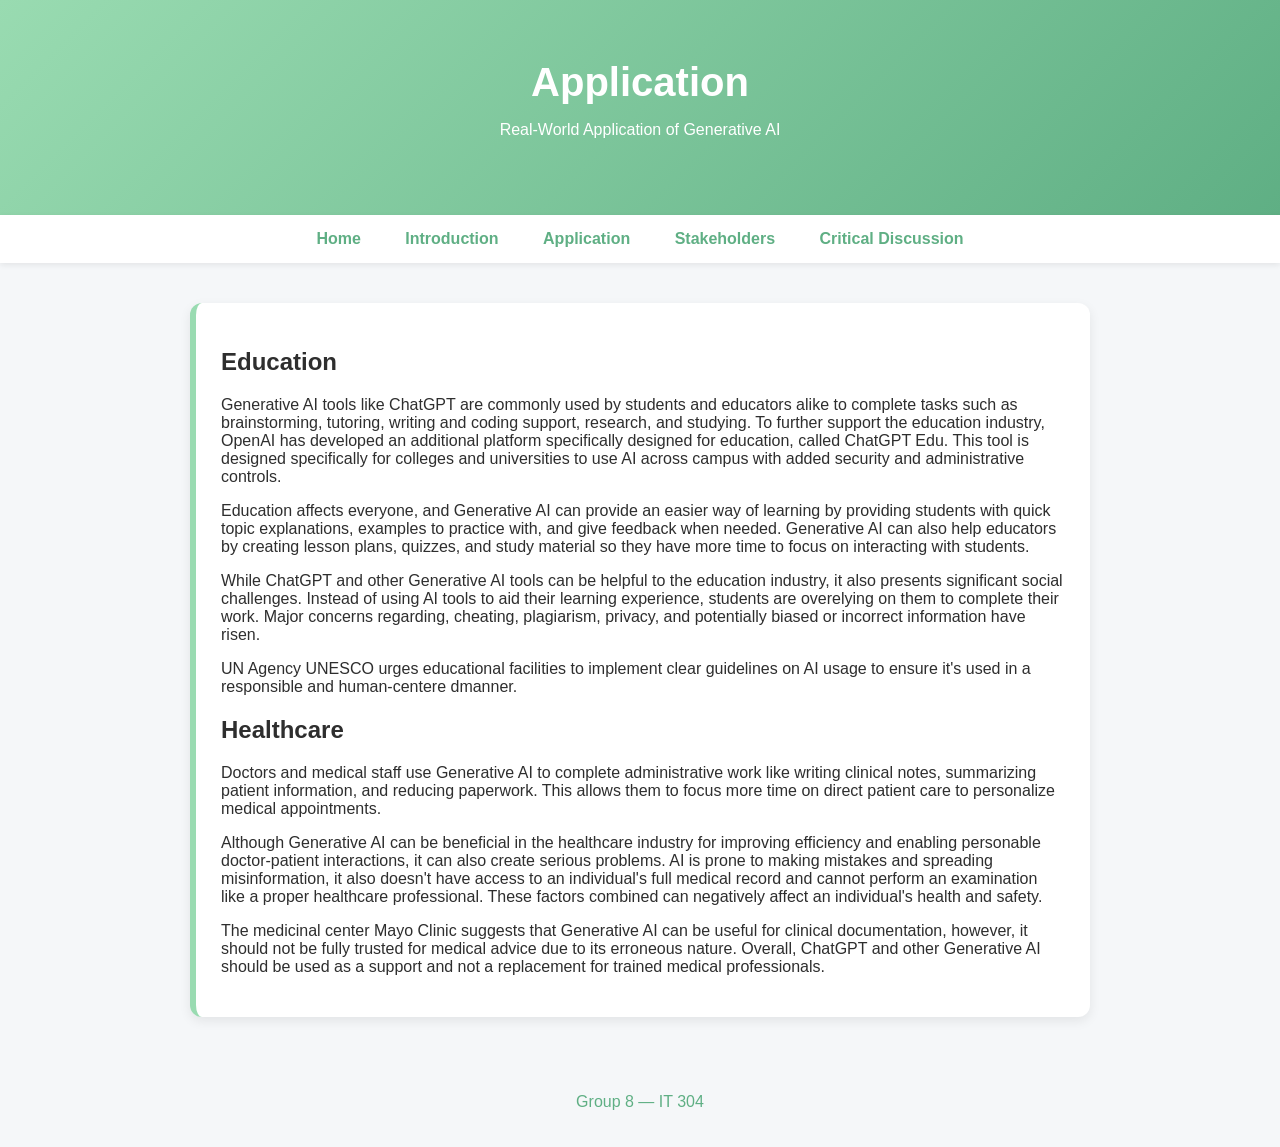
<file: application.html>
<!DOCTYPE html>
<html lang="en">
<head>
    <meta charset="UTF-8">
    <meta name="viewport" content="width=device-width, initial-scale=1.0">
    <title>Applications</title>
    <link rel="stylesheet" href="style.css">
</head>

<body>

<header class="hero">
    <h1>Application</h1>
    <p>Real‑World Application of Generative AI</p>
</header>

<nav class="navbar">
    <a href="index.html">Home</a>
    <a href="introduction.html">Introduction</a>
    <a href="application.html">Application</a>
    <a href="stakeholders.html">Stakeholders</a>
    <a href="criticaldiscussion.html">Critical Discussion</a>
</nav>

<div class="container">
    <div class="card">
        <h2>Education</h2>
        <p>Generative AI tools like ChatGPT are commonly used by students and educators alike to complete 
  tasks such as brainstorming, tutoring, writing and coding support, research, and studying. To
  further support the education industry, OpenAI has developed an additional platform specifically 
  designed for education, called ChatGPT Edu. This tool is designed specifically for colleges and 
  universities to use AI across campus with added security and administrative controls.</p>
        
        <p>Education affects everyone, and Generative AI can provide an easier way of learning by 
  providing students with quick topic explanations, examples to practice with, and give feedback when 
  needed. Generative AI can also help educators by creating lesson plans, quizzes, and study material
  so they have more time to focus on interacting with students.</p>

        <p>While ChatGPT and other Generative AI tools can be helpful to the education industry, it also
  presents significant social challenges. Instead of using AI tools to aid their learning experience, 
  students are overelying on them to complete their work. Major concerns regarding, cheating, plagiarism,
  privacy, and potentially biased or incorrect information have risen. </p>

        <p>UN Agency UNESCO urges educational facilities to implement clear guidelines on AI usage to ensure
  it's used in a responsible and human-centere dmanner.</p>
      
        <h2>Healthcare</h2>

        <p>Doctors and medical staff use Generative AI to complete administrative work like writing clinical notes,
    summarizing patient information, and reducing paperwork. This allows them to focus more time on direct
    patient care to personalize medical appointments.</p>
        
        <p>Although Generative AI can be beneficial in the healthcare industry for improving efficiency and enabling
  personable doctor-patient interactions, it can also create serious problems. AI is prone to making mistakes
  and spreading misinformation, it also doesn't have access to an individual's full medical record and cannot
  perform an examination like a proper healthcare professional. These factors combined can negatively affect 
  an individual's health and safety.</p>
        
        <p>The medicinal center Mayo Clinic suggests that Generative AI can be useful for clinical documentation, 
  however, it should not be fully trusted for medical advice due to its erroneous nature. Overall, ChatGPT and 
  other Generative AI should be used as a support and not a replacement for trained medical professionals.</p>
    </div>
</div>

<footer>
    <p>Group 8 — IT 304</p>
</footer>

</body>
</html>
</file>
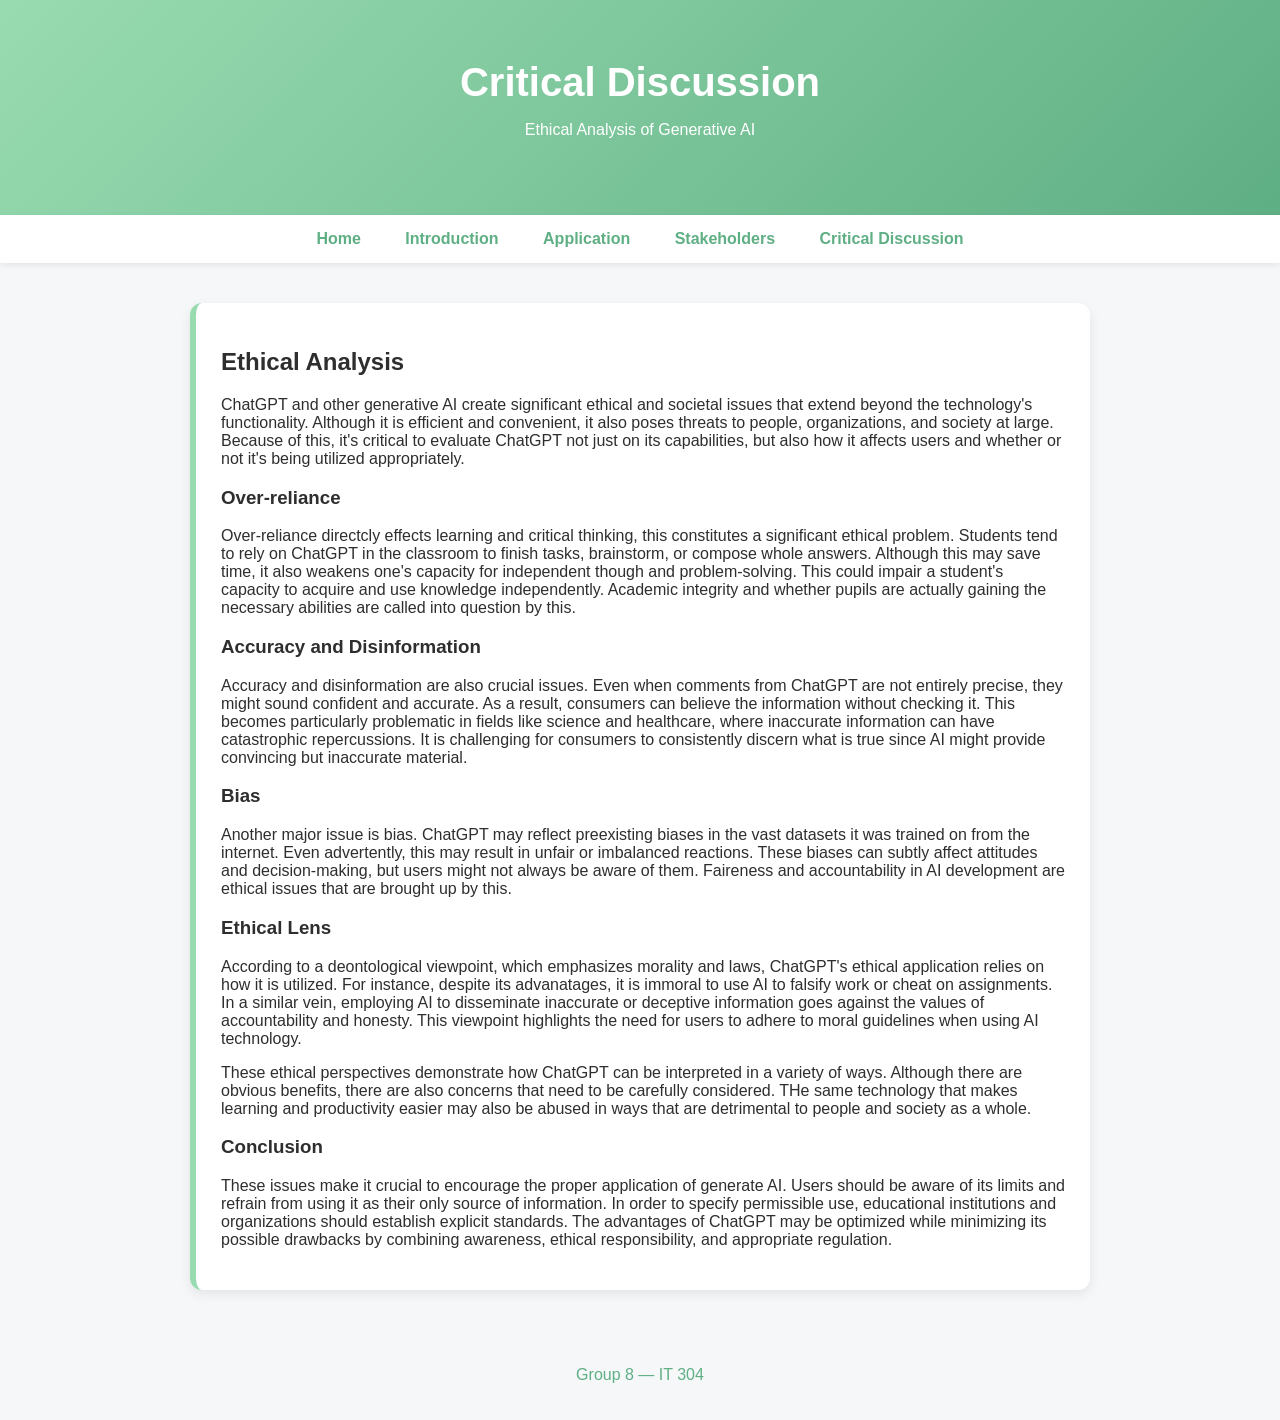
<file: criticaldiscussion.html>
<!DOCTYPE html>
<html lang="en">
<head>
    <meta charset="UTF-8">
    <meta name="viewport" content="width=device-width, initial-scale=1.0">
    <title>Critical Discussion</title>
    <link rel="stylesheet" href="style.css">
</head>

<body>

<header class="hero">
    <h1>Critical Discussion</h1>
    <p>Ethical Analysis of Generative AI</p>
</header>

<nav class="navbar">
    <a href="index.html">Home</a>
    <a href="introduction.html">Introduction</a>
    <a href="application.html">Application</a>
    <a href="stakeholders.html">Stakeholders</a>
    <a href="criticaldiscussion.html">Critical Discussion</a>
</nav>

<div class="container">
    <div class="card">
        <h2>Ethical Analysis</h2>
        <p>ChatGPT and other generative AI create significant ethical and societal issues that
        extend beyond the technology's functionality. Although it is efficient and convenient, it
        also poses threats to people, organizations, and society at large. Because of this, it's critical
        to evaluate ChatGPT not just on its capabilities, but also how it affects users and whether or not 
        it's being utilized appropriately.</p>

        <h3>Over-reliance</h3>
        <p>Over-reliance directcly effects learning and critical thinking, this constitutes a significant
        ethical problem. Students tend to rely on ChatGPT in the classroom to finish tasks, brainstorm, or 
        compose whole answers. Although this may save time, it also weakens one's capacity for independent 
        though and problem-solving. This could impair a student's capacity to acquire and use knowledge 
        independently. Academic integrity and whether pupils are actually gaining the necessary abilities
        are called into question by this.</p>

        <h3>Accuracy and Disinformation</h3>
        <p>Accuracy and disinformation are also crucial issues. Even when comments from ChatGPT are not 
        entirely precise, they might sound confident and accurate. As a result, consumers can believe the
        information without checking it. This becomes particularly problematic in fields like science and 
        healthcare, where inaccurate information can have catastrophic repercussions. It is challenging 
        for consumers to consistently discern what is true since AI might provide convincing but inaccurate
        material.</p>
        
        <h3>Bias</h3>
        <p>Another major issue is bias. ChatGPT may reflect preexisting biases in the vast datasets it was 
        trained on from the internet. Even advertently, this may result in unfair or imbalanced reactions. 
        These biases can subtly affect attitudes and decision-making, but users might not always be aware of 
        them. Faireness and accountability in AI development are ethical issues that are brought up by this.</p>

        <h3>Ethical Lens</h3>
        <p>According to a deontological viewpoint, which emphasizes morality and laws, ChatGPT's ethical application
        relies on how it is utilized. For instance, despite its advanatages, it is immoral to use AI to falsify work
        or cheat on assignments. In a similar vein, employing AI to disseminate inaccurate or deceptive information
        goes against the values of accountability and honesty. This viewpoint highlights the need for users to adhere to 
        moral guidelines when using AI technology.</p>

        <p>These ethical perspectives demonstrate how ChatGPT can be interpreted in a variety of ways. Although there
        are obvious benefits, there are also concerns that need to be carefully considered. THe same technology that makes
        learning and productivity easier may also be abused in ways that are detrimental to people and society as a whole.</p>

        <h3>Conclusion</h3>
        <p>These issues make it crucial to encourage the proper application of generate AI. Users should be aware of its
        limits and refrain from using it as their only source of information. In order to specify permissible use,
        educational institutions and organizations should establish explicit standards. The advantages of ChatGPT may be 
        optimized while minimizing its possible drawbacks by combining awareness, ethical responsibility, and appropriate regulation.</p>
    </div>
</div>

<footer>
    <p>Group 8 — IT 304</p>
</footer>

</body>
</html>
</file>
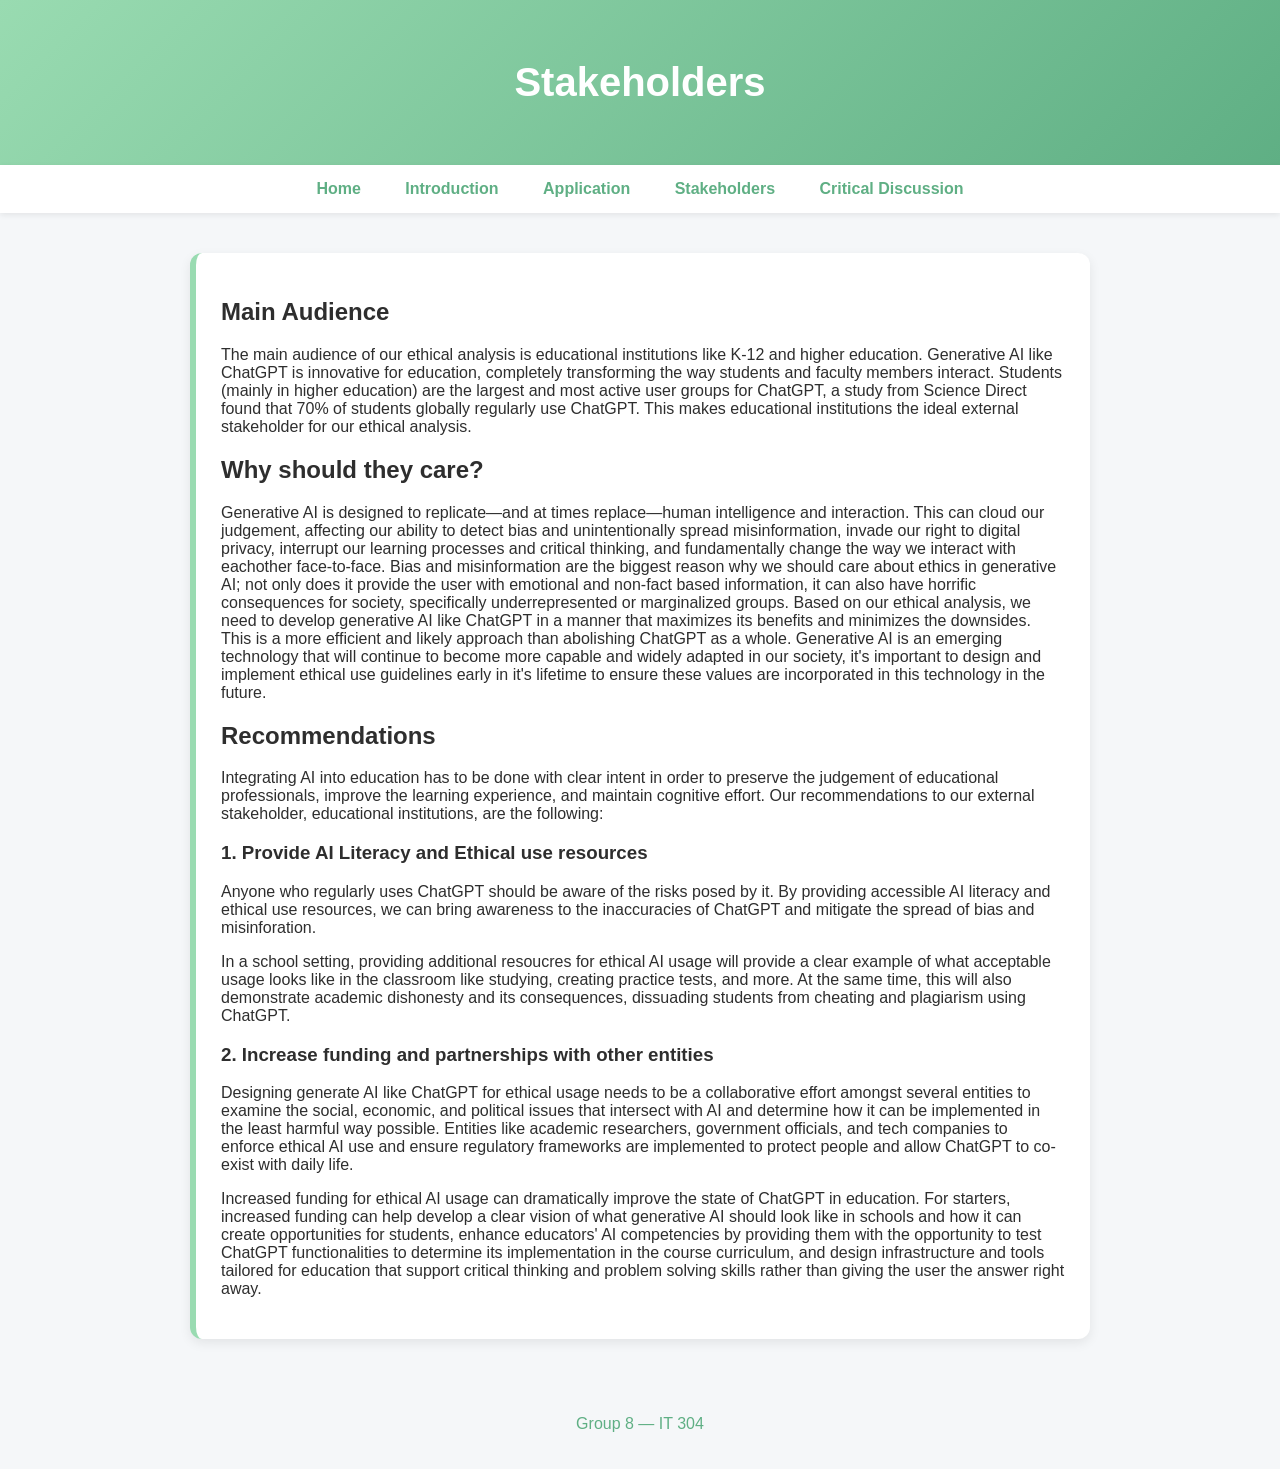
<file: stakeholders.html>
<!DOCTYPE html>
<html lang="en">
<head>
    <meta charset="UTF-8">
    <meta name="viewport" content="width=device-width, initial-scale=1.0">
    <title>Stakeholders</title>
    <link rel="stylesheet" href="style.css">
</head>

<body>

<header class="hero">
    <h1>Stakeholders</h1>
  
</header>

<nav class="navbar">
   <a href="index.html">Home</a>
    <a href="introduction.html">Introduction</a>
    <a href="application.html">Application</a>
    <a href="stakeholders.html">Stakeholders</a>
    <a href="criticaldiscussion.html">Critical Discussion</a>
</nav>

<div class="container">
    <div class="card">
        <h2>Main Audience</h2>
        <p>The main audience of our ethical analysis is educational institutions like K-12 and higher education. 
            Generative AI like ChatGPT is innovative for education, completely transforming the way students and 
            faculty members interact. Students (mainly in higher education) are the largest and most active
            user groups for ChatGPT, a study from Science Direct found that 70% of students globally regularly
            use ChatGPT. This makes educational institutions the ideal external stakeholder for our ethical 
            analysis.</p>

        <h2>Why should they care?</h2>
        <p>Generative AI is designed to replicate—and at times replace—human intelligence and interaction. This can cloud our judgement, 
        affecting our ability to detect bias and unintentionally spread misinformation, invade our right to digital privacy, interrupt our
        learning processes and critical thinking, and fundamentally change the way we interact with eachother face-to-face. Bias and misinformation
        are the biggest reason why we should care about ethics in generative AI; not only does it provide the user with emotional and non-fact based
        information, it can also have horrific consequences for society, specifically underrepresented or marginalized groups. Based on our ethical 
        analysis, we need to develop generative AI like ChatGPT in a manner that maximizes its benefits and minimizes the downsides. This is a more 
        efficient and likely approach than abolishing ChatGPT as a whole. Generative AI is an emerging technology that will continue to become more capable 
        and widely adapted in our society, it's important to design and implement ethical use guidelines early in it's lifetime to ensure these values are 
        incorporated in this technology in the future. 
        </p>


        <h2>Recommendations</h2>
        <p>Integrating AI into education has to be done with clear intent in order to preserve
            the judgement of educational professionals, improve the learning experience, 
            and maintain cognitive effort. Our recommendations to our external stakeholder, 
            educational institutions, are the following:</p>

        <h3>1. Provide AI Literacy and Ethical use resources</h3>
        <p>Anyone who regularly uses ChatGPT should be aware of the risks 
        posed by it. By providing accessible AI literacy and ethical use 
        resources, we can bring awareness to the inaccuracies of ChatGPT and 
        mitigate the spread of bias and misinforation.</p>

        <p>In a school setting, providing additional resoucres for ethical AI
        usage will provide a clear example of what acceptable usage looks like
        in the classroom like studying, creating practice tests, and more.
        At the same time, this will also demonstrate academic dishonesty 
        and its consequences, dissuading students from cheating and plagiarism 
        using ChatGPT.</p>

        <h3>2. Increase funding and partnerships with other entities</h3>
        <p>Designing generate AI like ChatGPT for ethical usage needs to be a collaborative 
        effort amongst several entities to examine the social, economic, and political issues 
        that intersect with AI and determine how it can be implemented in the least harmful 
        way possible. Entities like academic researchers, government officials, and tech 
        companies to enforce ethical AI use and ensure regulatory frameworks are implemented
        to protect people and allow ChatGPT to co-exist with daily life.</p>

        <p>Increased funding for ethical AI usage can dramatically improve the state of ChatGPT in 
        education. For starters, increased funding can help develop a clear vision of
        what generative AI should look like in schools and how it can create 
        opportunities for students, enhance educators' AI competencies by providing them 
        with the opportunity to test ChatGPT functionalities to determine its implementation 
        in the course curriculum, and design infrastructure and tools tailored for education 
        that support critical thinking and problem solving skills rather than giving the user 
        the answer right away.</p>
    </div>
</div>

<footer>
    <p>Group 8 — IT 304</p>
</footer>

</body>
</html>
</file>
<file: style.css>
/* Global */
body {
    margin: 0;
    font-family: "Segoe UI", Arial, sans-serif;
    background: #F5F7F9;
    color: #2E2E2E;
}

/* Hero Header */
.hero {
    background: linear-gradient(135deg, #99DBB1, #5FAF84);
    color: white;
    text-align: center;
    padding: 60px 20px;
}

.hero h1 {
    margin: 0;
    font-size: 2.5rem;
}

/* Navigation */
.navbar {
    background: white;
    padding: 15px;
    text-align: center;
    box-shadow: 0 2px 6px rgba(0,0,0,0.08);
}

.navbar a {
    margin: 0 20px;
    text-decoration: none;
    color: #5FAF84;
    font-weight: 600;
}

.navbar a:hover {
    color: #99DBB1;
}

/* Layout */
.container {
    max-width: 900px;
    margin: 40px auto;
    padding: 0 20px;
}

/* Card */
.card {
    background: white;
    padding: 25px;
    border-radius: 12px;
    box-shadow: 0 4px 12px rgba(0,0,0,0.08);
    border-left: 6px solid #99DBB1;
}

/* Images */
.featured-img {
    width: 100%;
    max-width: 450px;
    display: block;
    margin: 20px auto;
    border-radius: 10px;
    box-shadow: 0 4px 10px rgba(0,0,0,0.15);
}

/* Footer */
footer {
    text-align: center;
    padding: 20px;
    margin-top: 40px;
    color: #5FAF84;
}
</file>
